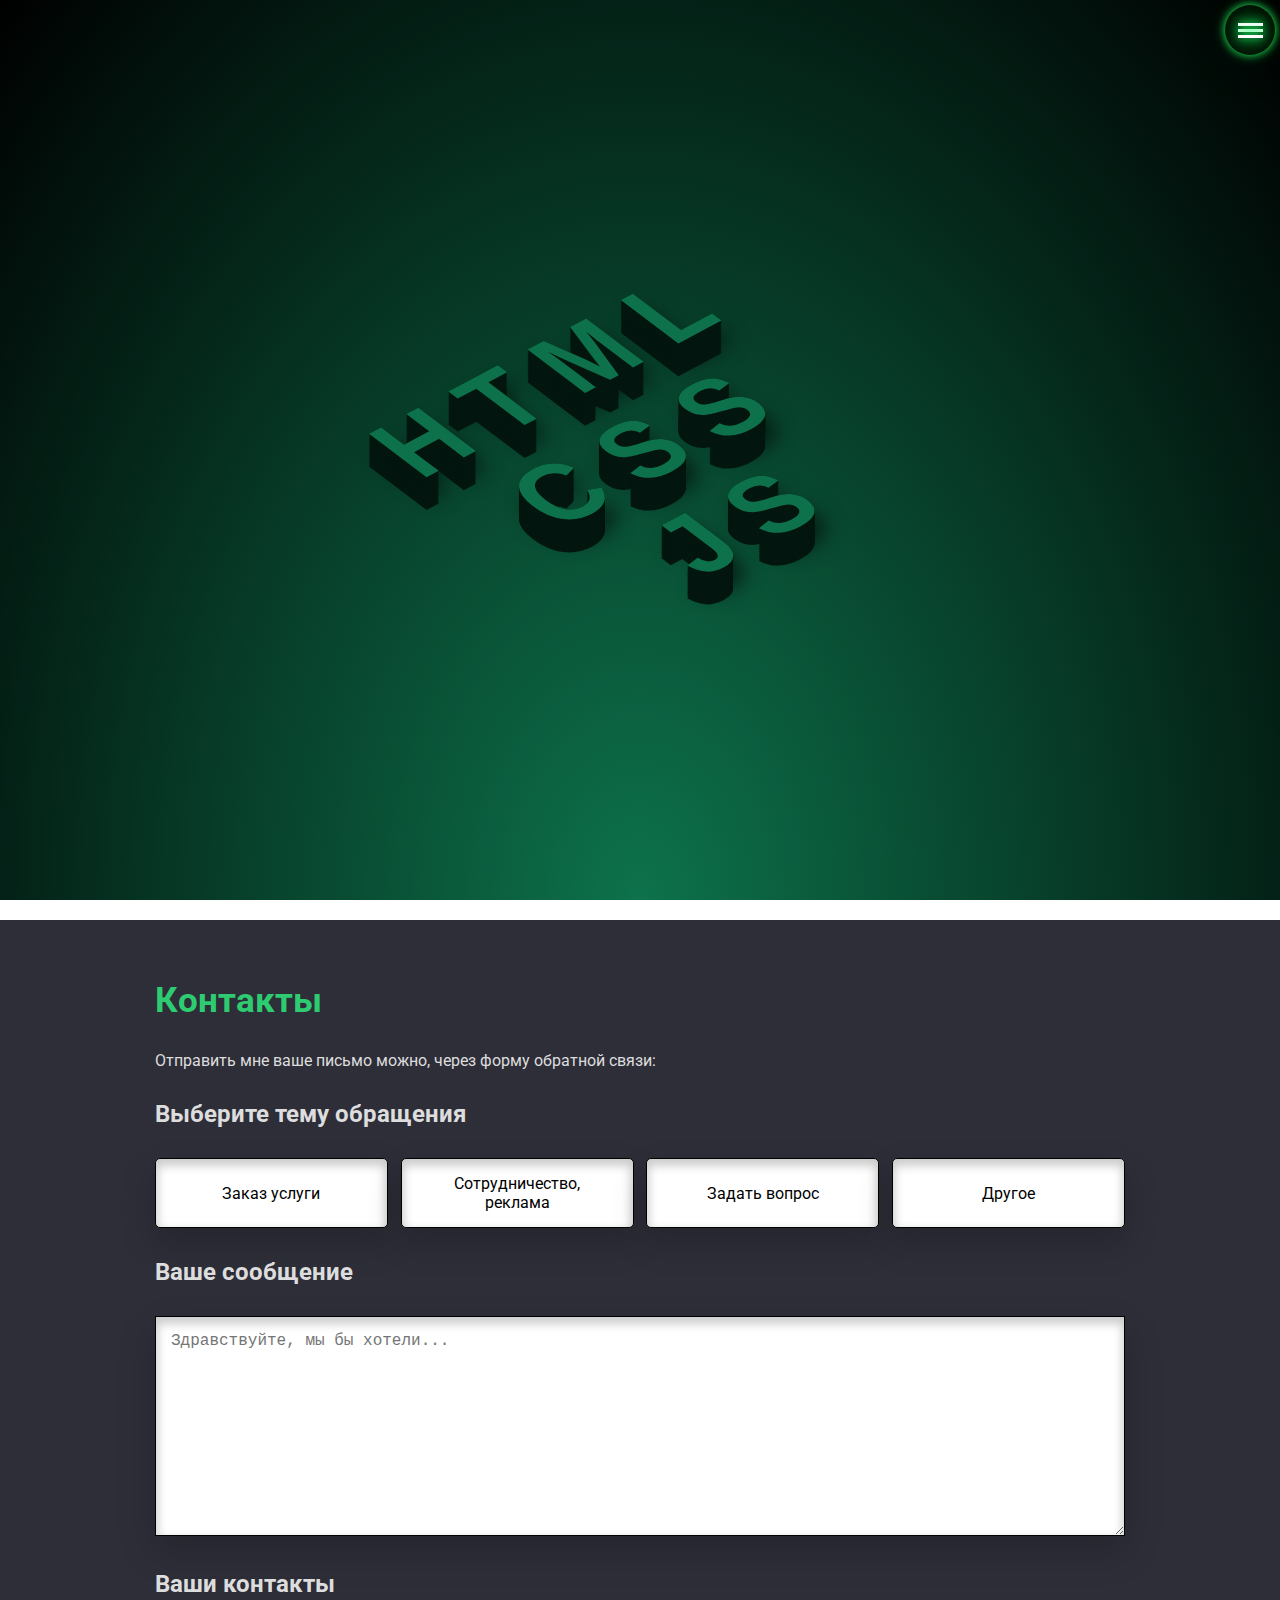
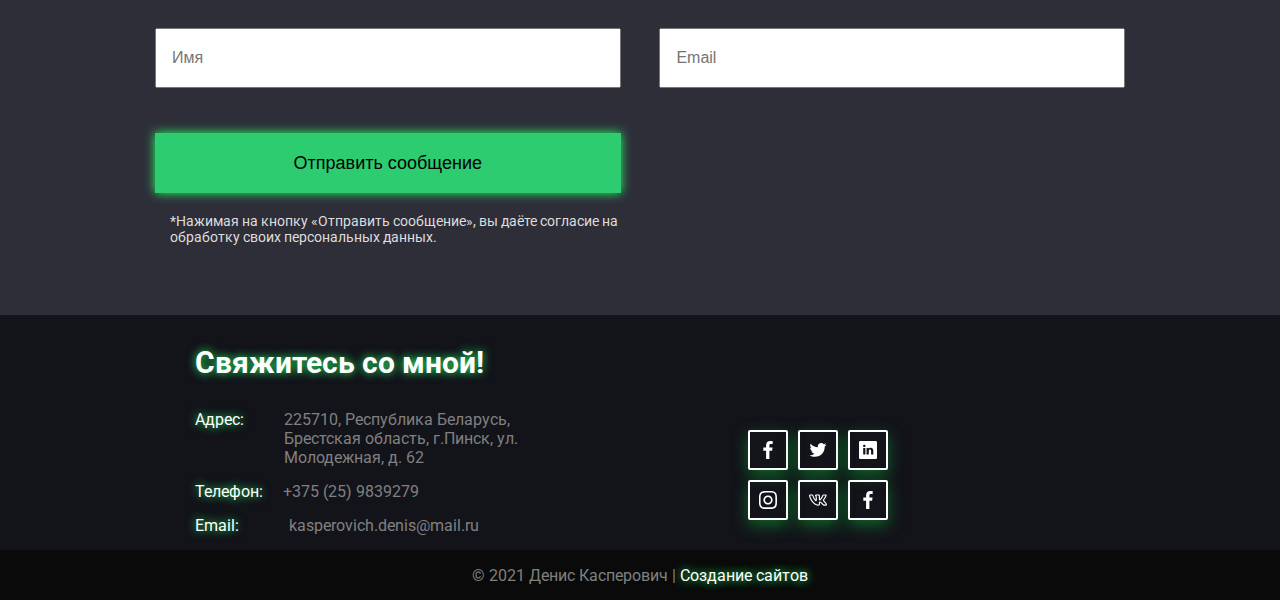
<file: contact.html>
<!DOCTYPE html>
<html lang="en">
<head>
	<meta charset="UTF-8">
	<meta name="viewport" content="width=device-width, initial-scale=1.0">
	<title>Document</title>
	<link rel="stylesheet" href="style.css">
	
	<link rel="preconnect" href="https://fonts.gstatic.com">
	<link href="https://fonts.googleapis.com/css2?family=Roboto:wght@400;500;700&display=swap" rel="stylesheet">
	<script src="https://cdnjs.cloudflare.com/ajax/libs/jquery/3.6.0/jquery.min.js" integrity="sha512-894YE6QWD5I59HgZOGReFYm4dnWc1Qt5NtvYSaNcOP+u1T9qYdvdihz0PPSiiqn/+/3e7Jo4EaG7TubfWGUrMQ==" crossorigin="anonymous" referrerpolicy="no-referrer"></script>
</head>

<body>

	<!-- Sprite -->
	<svg style="display:none">
		<symbol id="facebook" viewBox="0 0 155.139 155.139">
			<g>
				<path d="M89.584,155.139V84.378h23.742l3.562-27.585H89.584V39.184
				c0-7.984,2.208-13.425,13.67-13.425l14.595-0.006V1.08C115.325,0.752,106.661,0,96.577,0C75.52,0,61.104,12.853,61.104,36.452
				v20.341H37.29v27.585h23.814v70.761H89.584z"/>
			</g>
		</symbol>

		<symbol id="twitter" viewBox="-21 -81 681.33464 681">
			<g>
				<path d="m200.964844 515.292969c241.050781 0 372.871094-199.703125 372.871094-372.871094 0-5.671875-.117188-11.320313-.371094-16.9375 25.585937-18.5 47.824218-41.585937 65.371094-67.863281-23.480469 10.441406-48.753907 17.460937-75.257813 20.636718 27.054687-16.230468 47.828125-41.894531 57.625-72.488281-25.320313 15.011719-53.363281 25.917969-83.214844 31.808594-23.914062-25.472656-57.964843-41.402344-95.664062-41.402344-72.367188 0-131.058594 58.6875-131.058594 131.03125 0 10.289063 1.152344 20.289063 3.398437 29.882813-108.917968-5.480469-205.503906-57.625-270.132812-136.921875-11.25 19.363281-17.742188 41.863281-17.742188 65.871093 0 45.460938 23.136719 85.605469 58.316407 109.082032-21.5-.660156-41.695313-6.5625-59.351563-16.386719-.019531.550781-.019531 1.085937-.019531 1.671875 0 63.46875 45.171875 116.460938 105.144531 128.46875-11.015625 2.996094-22.605468 4.609375-34.558594 4.609375-8.429687 0-16.648437-.828125-24.632812-2.363281 16.683594 52.070312 65.066406 89.960937 122.425781 91.023437-44.855469 35.15625-101.359375 56.097657-162.769531 56.097657-10.5625 0-21.003906-.605469-31.2617188-1.816407 57.9999998 37.175781 126.8710938 58.871094 200.8867188 58.871094"/>
			</g>
		</symbol>

		<symbol id="linkedin" viewBox="0 0 512 512">
			<g>
				<path d="m475.074219 0h-438.148438c-20.394531 0-36.925781 16.53125-36.925781 36.925781v438.148438c0 20.394531 16.53125 36.925781 36.925781 36.925781h438.148438c20.394531 0 36.925781-16.53125 36.925781-36.925781v-438.148438c0-20.394531-16.53125-36.925781-36.925781-36.925781zm-293.464844 387h-62.347656v-187.574219h62.347656zm-31.171875-213.1875h-.40625c-20.921875 0-34.453125-14.402344-34.453125-32.402344 0-18.40625 13.945313-32.410156 35.273437-32.410156 21.328126 0 34.453126 14.003906 34.859376 32.410156 0 18-13.53125 32.402344-35.273438 32.402344zm255.984375 213.1875h-62.339844v-100.347656c0-25.21875-9.027343-42.417969-31.585937-42.417969-17.222656 0-27.480469 11.601563-31.988282 22.800781-1.648437 4.007813-2.050781 9.609375-2.050781 15.214844v104.75h-62.34375s.816407-169.976562 0-187.574219h62.34375v26.558594c8.285157-12.78125 23.109375-30.960937 56.1875-30.960937 41.019531 0 71.777344 26.808593 71.777344 84.421874zm0 0"/>		
			</g>
		</symbol>

		<symbol id="instagram" viewBox="0 0 24 24">
			<g>
				<path d="m12.004 5.838c-3.403 0-6.158 2.758-6.158 6.158 0 3.403 2.758 6.158 6.158 6.158 3.403 0 6.158-2.758 6.158-6.158 0-3.403-2.758-6.158-6.158-6.158zm0 10.155c-2.209 0-3.997-1.789-3.997-3.997s1.789-3.997 3.997-3.997 3.997 1.789 3.997 3.997c.001 2.208-1.788 3.997-3.997 3.997z"/><path d="m16.948.076c-2.208-.103-7.677-.098-9.887 0-1.942.091-3.655.56-5.036 1.941-2.308 2.308-2.013 5.418-2.013 9.979 0 4.668-.26 7.706 2.013 9.979 2.317 2.316 5.472 2.013 9.979 2.013 4.624 0 6.22.003 7.855-.63 2.223-.863 3.901-2.85 4.065-6.419.104-2.209.098-7.677 0-9.887-.198-4.213-2.459-6.768-6.976-6.976zm3.495 20.372c-1.513 1.513-3.612 1.378-8.468 1.378-5 0-7.005.074-8.468-1.393-1.685-1.677-1.38-4.37-1.38-8.453 0-5.525-.567-9.504 4.978-9.788 1.274-.045 1.649-.06 4.856-.06l.045.03c5.329 0 9.51-.558 9.761 4.986.057 1.265.07 1.645.07 4.847-.001 4.942.093 6.959-1.394 8.453z"/>
			</g>
		</symbol>

		<symbol id="vk" viewBox="0 0 24 24">
			<g>
				<path d="m12.145 19.5c3.472 0 2.234-2.198 2.502-2.83-.004-.472-.008-.926.008-1.202.22.062.739.325 1.811 1.367 1.655 1.67 2.078 2.665 3.415 2.665h2.461c.78 0 1.186-.323 1.389-.594.196-.262.388-.722.178-1.438-.549-1.724-3.751-4.701-3.95-5.015.03-.058.078-.135.103-.175h-.002c.632-.835 3.044-4.449 3.399-5.895.001-.002.002-.005.002-.008.192-.66.016-1.088-.166-1.33-.274-.362-.71-.545-1.299-.545h-2.461c-.824 0-1.449.415-1.765 1.172-.529 1.345-2.015 4.111-3.129 5.09-.034-1.387-.011-2.446.007-3.233.036-1.535.152-3.029-1.441-3.029h-3.868c-.998 0-1.953 1.09-.919 2.384.904 1.134.325 1.766.52 4.912-.76-.815-2.112-3.016-3.068-5.829-.268-.761-.674-1.466-1.817-1.466h-2.461c-.998 0-1.594.544-1.594 1.455 0 2.046 4.529 13.544 12.145 13.544zm-8.09-13.499c.217 0 .239 0 .4.457.979 2.883 3.175 7.149 4.779 7.149 1.205 0 1.205-1.235 1.205-1.7l-.001-3.702c-.066-1.225-.512-1.835-.805-2.205l3.508.004c.002.017-.02 4.095.01 5.083 0 1.403 1.114 2.207 2.853.447 1.835-2.071 3.104-5.167 3.155-5.293.075-.18.14-.241.376-.241h2.461.01c-.001.003-.001.006-.002.009-.225 1.05-2.446 4.396-3.189 5.435-.012.016-.023.033-.034.05-.327.534-.593 1.124.045 1.954h.001c.058.07.209.234.429.462.684.706 3.03 3.12 3.238 4.08-.138.022-.288.006-2.613.011-.495 0-.882-.74-2.359-2.23-1.328-1.292-2.19-1.82-2.975-1.82-1.524 0-1.413 1.237-1.399 2.733.005 1.622-.005 1.109.006 1.211-.089.035-.344.105-1.009.105-6.345 0-10.477-10.071-10.636-11.996.055-.005.812-.002 2.546-.003z"/>		
			</g>
		</symbol>
		</svg>
		<!-- /Sprite -->


	<div class="wrapper">
		
	<section class="menu">
		<nav class="nav">
			<div class="nav__link__background">
				<a href="index.html" class="nav__link">Главная</a>
				<a href="works.html" class="nav__link">Работы</a>
				<a href="contact.html" class="nav__link">Контакты</a>
			</div>
		</nav>
		<button class="burger" tupe="button">
			<span class="burger__item">menu</span>
		</button>
	</section>


<header class="header">
		<div class="header__text" >
			<p>
				<span>H</span>
				<span>T</span>
				<span>M</span>
				<span>L</span>
			</p>
			<p>
				<span>C</span>
				<span>S</span>
				<span>S</span>
			</p>
			<p class="JS__01">
				<span>J</span>
				<span>A</span>
				<span>V</span>
				<span>A</span>
				<span>S</span>
				<span>C</span>
				<span>R</span>
				<span>I</span>
				<span>P</span>
				<span>T</span> 
			</p>
			<p class="JS__02" >
				<span>J</span>
				<span>S</span>
			</p>
		</div>
	</header>

	<main>
		<section class="contacts">
			<div class="contact__container">
				<form action="#" method="post" enctype="multipart/form-data">
					<h1 class="contact__title__h1">Контакты</h1>
					<p class="contact__text">Отправить мне ваше письмо можно, через форму обратной связи:</p>

					<h3 class="contact__title">Выберите тему обращения</h3>
						<div class="buttons__tema">
						<label>
							<input type="checkbox" name="tem1"  value="Заказ услуги" class="checkbox">
							<div class="checkbox__button">
								<span>Заказ услуги</span>
							</div> 
						</label>

						<label >
							<input type="checkbox" name="tem2" value="Сотрудничество, реклама" class="checkbox">
							<div class="checkbox__button">
								<span>Сотрудничество,<br> реклама</span>
							</div> 
						</label>

						<label >
							<input type="checkbox" name="tem3" value="Задать вопрос" class="checkbox">
							<div class="checkbox__button">
								<span>Задать вопрос</span>
							</div> 
						</label>
						
						<label >
							<input type="checkbox" name="tem4" value="Другое" class="checkbox">
							<div class="checkbox__button">
								<span>Другое</span>
							</div>
						</label>
						
						</div>

						<h3 class="contact__title">Ваше сообщение</h3>
						<textarea  placeholder="Здравствуйте, мы бы хотели..." name="text"></textarea>

						<h3 class="contact__title">Ваши контакты</h3>
						<div class="container__input__text">
						<input placeholder="Имя" type="text" class="input__text">
						<input placeholder="Email" type="email" class="input__text">
						</div>

						<div class="container__form__button">
						<input type="submit" value="Отправить сообщение" class="form__button">
						<p>*Нажимая на кнопку «Отправить сообщение», вы даёте согласие на обработку своих персональных данных.</p>
						</div>
						
				</form>
			</div>
		</section>
	</main>

	<footer class="footer">
		<h2 class="footer__title">Свяжитесь со мной!</h2>

		<div class="footer__contact">
			<div class="footer__contact__info">
				<p><span>Адрес:</span><span class="contact--grey"> 225710, Республика Беларусь, Брестская область, г.Пинск, ул. Молодежная, д. 62</span></p>
				<p><span>Телефон:</span><span class="contact--grey"> +375 (25) 9839279 </span></p>
				<p><span>Email:</span><span class="contact--grey"> kasperovich.denis@mail.ru </span></p>
			</div>

			<div class="footer__social">

			<div class="social social--footer">
						<a class="social__item" href="#" target="_blank">
							<svg class="social__icon"	>
								<use xlink:href="#facebook"></use>
							</svg>
						</a>

						<a class="social__item" href="#" target="_blank">
							<svg class="social__icon"	>
								<use xlink:href="#twitter"></use>
							</svg>
						</a>

						<a class="social__item" href="#" target="_blank">
							<svg class="social__icon"	>
								<use xlink:href="#linkedin"></use>
							</svg>
						</a>

						<a class="social__item" href="#" target="_blank">
							<svg class="social__icon"	>
								<use xlink:href="#instagram"></use>
							</svg>
						</a>

						<a class="social__item" href="#" target="_blank">
							<svg class="social__icon"	>
								<use xlink:href="#vk"></use>
							</svg>
						</a>

						<a class="social__item" href="#" target="_blank">
							<svg class="social__icon"	>
								<use xlink:href="#facebook"></use>
							</svg>
						</a>

			</div><!--/.social -->
		</div><!--/.footer__social -->
		</div><!--/.footer__contact -->

		<div class="copyriht">
			<div class="copyriht__text">
				<span>© 2021 Денис Касперович</span> <span>|</span> <a href="#">Создание сайтов</a> 
			</div>
		</div>
	</footer>

</div><!-- /.wrapper -->

	<script type="text/javascript" src="js/app.js"></script>
	<script type="text/javascript" src="js/vanilla-tilt.js"></script>
	<script>
			VanillaTilt.init(document.querySelectorAll(".card"), {
		max: 25,
		speed: 400,
		glare:true,
		"max-glare":1,
	});
	</script>

</body>

</html>
</file>
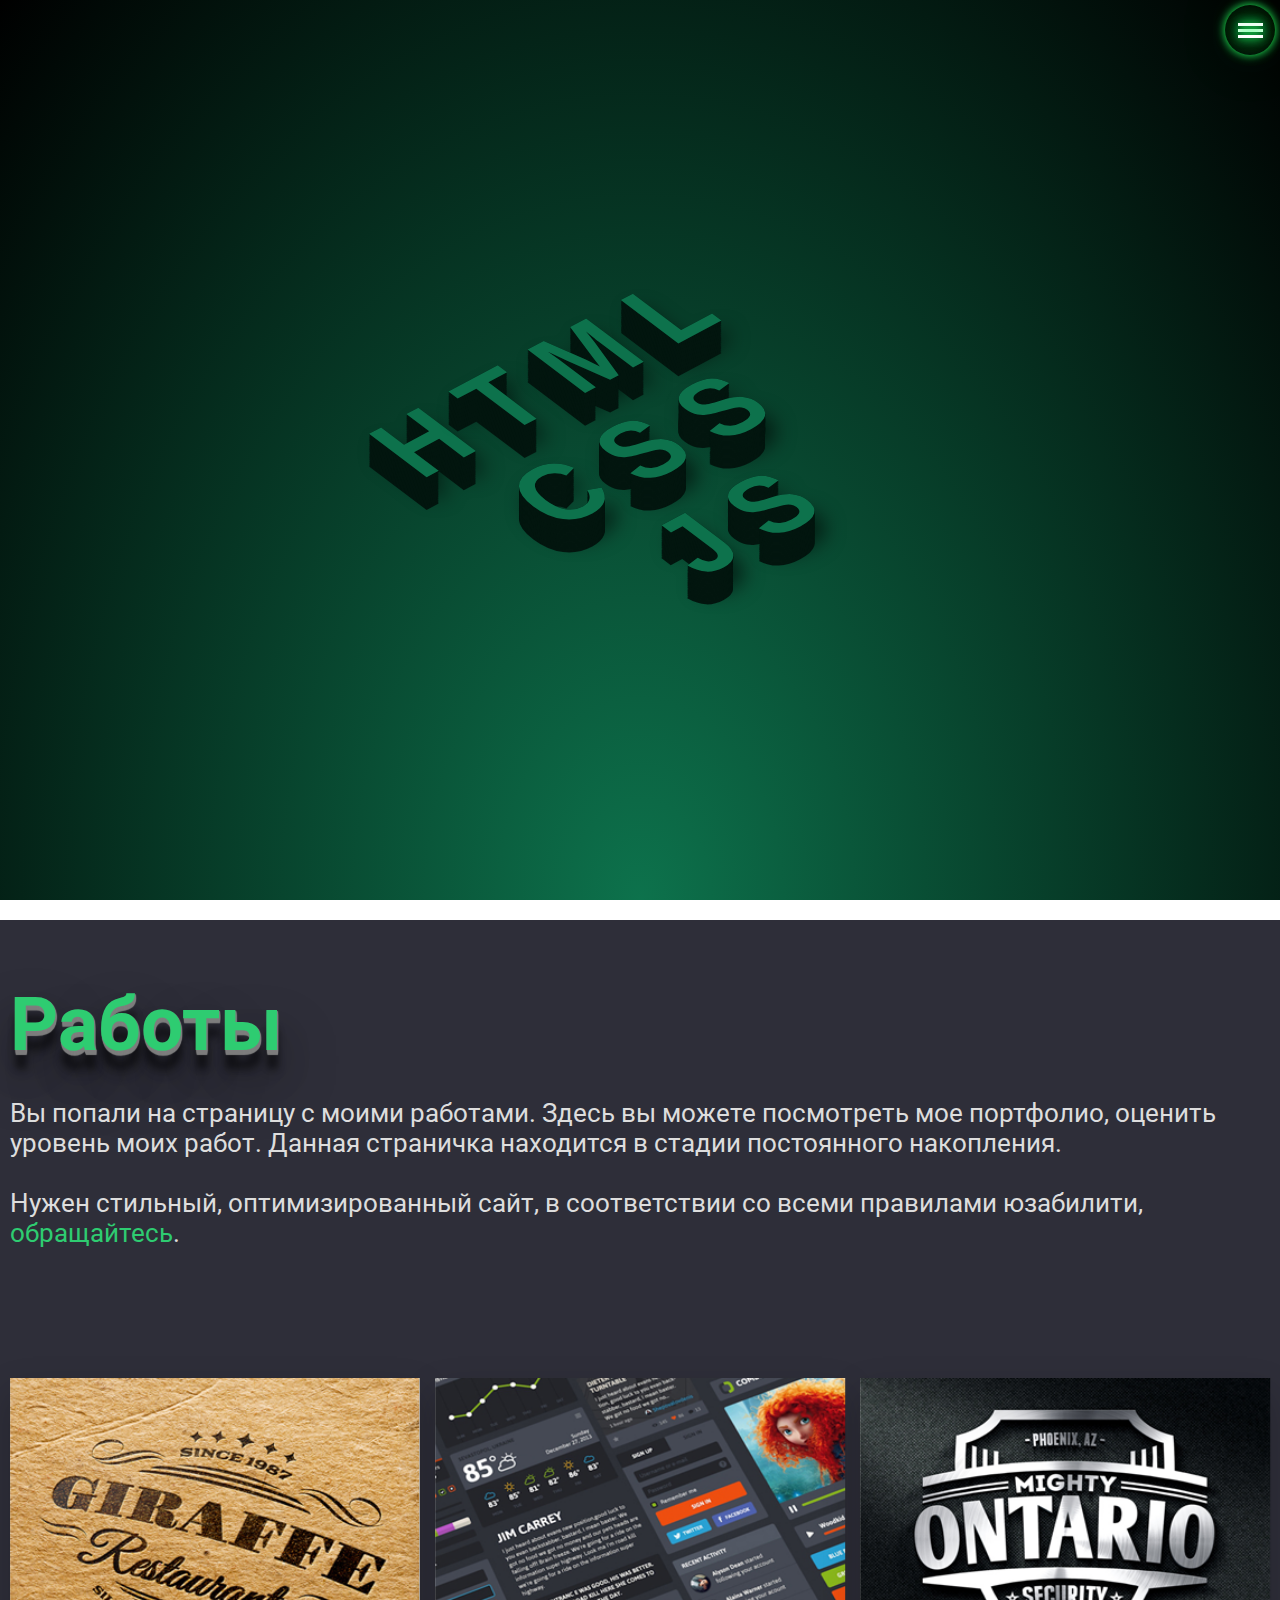
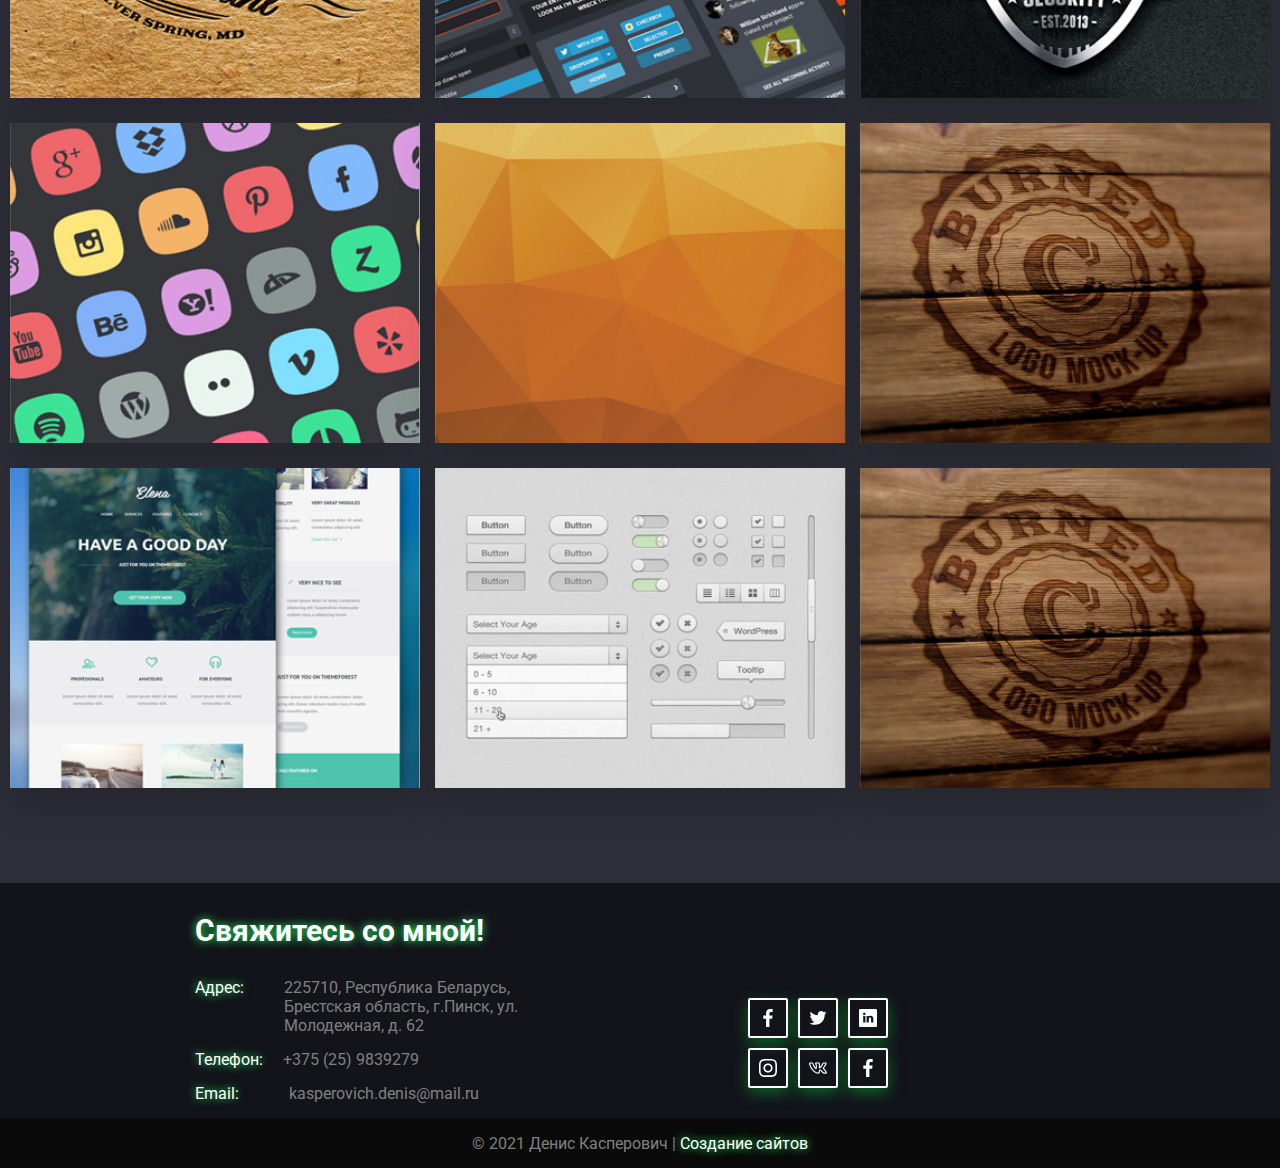
<file: works.html>
<!DOCTYPE html>
<html lang="en">
<head>
	<meta charset="UTF-8">
	<meta name="viewport" content="width=device-width, initial-scale=1.0">
	<title>Document</title>
	<link rel="stylesheet" href="style.css">
	
	<link rel="preconnect" href="https://fonts.gstatic.com">
	<link href="https://fonts.googleapis.com/css2?family=Roboto:wght@400;500;700&display=swap" rel="stylesheet">
	<script src="https://cdnjs.cloudflare.com/ajax/libs/jquery/3.6.0/jquery.min.js" integrity="sha512-894YE6QWD5I59HgZOGReFYm4dnWc1Qt5NtvYSaNcOP+u1T9qYdvdihz0PPSiiqn/+/3e7Jo4EaG7TubfWGUrMQ==" crossorigin="anonymous" referrerpolicy="no-referrer"></script>
</head>

<body>

	<!-- Sprite -->
	<svg style="display:none">
		<symbol id="facebook" viewBox="0 0 155.139 155.139">
			<g>
				<path d="M89.584,155.139V84.378h23.742l3.562-27.585H89.584V39.184
				c0-7.984,2.208-13.425,13.67-13.425l14.595-0.006V1.08C115.325,0.752,106.661,0,96.577,0C75.52,0,61.104,12.853,61.104,36.452
				v20.341H37.29v27.585h23.814v70.761H89.584z"/>
			</g>
		</symbol>
		<symbol id="twitter" viewBox="-21 -81 681.33464 681">
			<g>
				<path d="m200.964844 515.292969c241.050781 0 372.871094-199.703125 372.871094-372.871094 0-5.671875-.117188-11.320313-.371094-16.9375 25.585937-18.5 47.824218-41.585937 65.371094-67.863281-23.480469 10.441406-48.753907 17.460937-75.257813 20.636718 27.054687-16.230468 47.828125-41.894531 57.625-72.488281-25.320313 15.011719-53.363281 25.917969-83.214844 31.808594-23.914062-25.472656-57.964843-41.402344-95.664062-41.402344-72.367188 0-131.058594 58.6875-131.058594 131.03125 0 10.289063 1.152344 20.289063 3.398437 29.882813-108.917968-5.480469-205.503906-57.625-270.132812-136.921875-11.25 19.363281-17.742188 41.863281-17.742188 65.871093 0 45.460938 23.136719 85.605469 58.316407 109.082032-21.5-.660156-41.695313-6.5625-59.351563-16.386719-.019531.550781-.019531 1.085937-.019531 1.671875 0 63.46875 45.171875 116.460938 105.144531 128.46875-11.015625 2.996094-22.605468 4.609375-34.558594 4.609375-8.429687 0-16.648437-.828125-24.632812-2.363281 16.683594 52.070312 65.066406 89.960937 122.425781 91.023437-44.855469 35.15625-101.359375 56.097657-162.769531 56.097657-10.5625 0-21.003906-.605469-31.2617188-1.816407 57.9999998 37.175781 126.8710938 58.871094 200.8867188 58.871094"/>
			</g>
		</symbol>
		<symbol id="linkedin" viewBox="0 0 512 512">
			<g>
				<path d="m475.074219 0h-438.148438c-20.394531 0-36.925781 16.53125-36.925781 36.925781v438.148438c0 20.394531 16.53125 36.925781 36.925781 36.925781h438.148438c20.394531 0 36.925781-16.53125 36.925781-36.925781v-438.148438c0-20.394531-16.53125-36.925781-36.925781-36.925781zm-293.464844 387h-62.347656v-187.574219h62.347656zm-31.171875-213.1875h-.40625c-20.921875 0-34.453125-14.402344-34.453125-32.402344 0-18.40625 13.945313-32.410156 35.273437-32.410156 21.328126 0 34.453126 14.003906 34.859376 32.410156 0 18-13.53125 32.402344-35.273438 32.402344zm255.984375 213.1875h-62.339844v-100.347656c0-25.21875-9.027343-42.417969-31.585937-42.417969-17.222656 0-27.480469 11.601563-31.988282 22.800781-1.648437 4.007813-2.050781 9.609375-2.050781 15.214844v104.75h-62.34375s.816407-169.976562 0-187.574219h62.34375v26.558594c8.285157-12.78125 23.109375-30.960937 56.1875-30.960937 41.019531 0 71.777344 26.808593 71.777344 84.421874zm0 0"/>		
			</g>
		</symbol>
		<symbol id="instagram" viewBox="0 0 24 24">
			<g>
				<path d="m12.004 5.838c-3.403 0-6.158 2.758-6.158 6.158 0 3.403 2.758 6.158 6.158 6.158 3.403 0 6.158-2.758 6.158-6.158 0-3.403-2.758-6.158-6.158-6.158zm0 10.155c-2.209 0-3.997-1.789-3.997-3.997s1.789-3.997 3.997-3.997 3.997 1.789 3.997 3.997c.001 2.208-1.788 3.997-3.997 3.997z"/><path d="m16.948.076c-2.208-.103-7.677-.098-9.887 0-1.942.091-3.655.56-5.036 1.941-2.308 2.308-2.013 5.418-2.013 9.979 0 4.668-.26 7.706 2.013 9.979 2.317 2.316 5.472 2.013 9.979 2.013 4.624 0 6.22.003 7.855-.63 2.223-.863 3.901-2.85 4.065-6.419.104-2.209.098-7.677 0-9.887-.198-4.213-2.459-6.768-6.976-6.976zm3.495 20.372c-1.513 1.513-3.612 1.378-8.468 1.378-5 0-7.005.074-8.468-1.393-1.685-1.677-1.38-4.37-1.38-8.453 0-5.525-.567-9.504 4.978-9.788 1.274-.045 1.649-.06 4.856-.06l.045.03c5.329 0 9.51-.558 9.761 4.986.057 1.265.07 1.645.07 4.847-.001 4.942.093 6.959-1.394 8.453z"/>
			</g>
		</symbol>
		<symbol id="vk" viewBox="0 0 24 24">
			<g>
				<path d="m12.145 19.5c3.472 0 2.234-2.198 2.502-2.83-.004-.472-.008-.926.008-1.202.22.062.739.325 1.811 1.367 1.655 1.67 2.078 2.665 3.415 2.665h2.461c.78 0 1.186-.323 1.389-.594.196-.262.388-.722.178-1.438-.549-1.724-3.751-4.701-3.95-5.015.03-.058.078-.135.103-.175h-.002c.632-.835 3.044-4.449 3.399-5.895.001-.002.002-.005.002-.008.192-.66.016-1.088-.166-1.33-.274-.362-.71-.545-1.299-.545h-2.461c-.824 0-1.449.415-1.765 1.172-.529 1.345-2.015 4.111-3.129 5.09-.034-1.387-.011-2.446.007-3.233.036-1.535.152-3.029-1.441-3.029h-3.868c-.998 0-1.953 1.09-.919 2.384.904 1.134.325 1.766.52 4.912-.76-.815-2.112-3.016-3.068-5.829-.268-.761-.674-1.466-1.817-1.466h-2.461c-.998 0-1.594.544-1.594 1.455 0 2.046 4.529 13.544 12.145 13.544zm-8.09-13.499c.217 0 .239 0 .4.457.979 2.883 3.175 7.149 4.779 7.149 1.205 0 1.205-1.235 1.205-1.7l-.001-3.702c-.066-1.225-.512-1.835-.805-2.205l3.508.004c.002.017-.02 4.095.01 5.083 0 1.403 1.114 2.207 2.853.447 1.835-2.071 3.104-5.167 3.155-5.293.075-.18.14-.241.376-.241h2.461.01c-.001.003-.001.006-.002.009-.225 1.05-2.446 4.396-3.189 5.435-.012.016-.023.033-.034.05-.327.534-.593 1.124.045 1.954h.001c.058.07.209.234.429.462.684.706 3.03 3.12 3.238 4.08-.138.022-.288.006-2.613.011-.495 0-.882-.74-2.359-2.23-1.328-1.292-2.19-1.82-2.975-1.82-1.524 0-1.413 1.237-1.399 2.733.005 1.622-.005 1.109.006 1.211-.089.035-.344.105-1.009.105-6.345 0-10.477-10.071-10.636-11.996.055-.005.812-.002 2.546-.003z"/>		
			</g>
		</symbol>
		</svg>
		<!-- /Sprite -->

	<div class="wrapper">

	<section class="menu">
		<nav class="nav">
			<div class="nav__link__background">
				<a href="index.html" class="nav__link">Главная</a>
				<a href="works.html" class="nav__link">Работы</a>
				<a href="contact.html" class="nav__link">Контакты</a>
			</div>
		</nav>
		<button class="burger" tupe="button">
			<span class="burger__item">menu</span>
		</button>
	</section>


	<header class="header">
		<div class="header__text" >
			<p>
				<span>H</span>
				<span>T</span>
				<span>M</span>
				<span>L</span>
			</p>
			<p>
				<span>C</span>
				<span>S</span>
				<span>S</span>
			</p>
			<p class="JS__01">
				<span>J</span>
				<span>A</span>
				<span>V</span>
				<span>A</span>
				<span>S</span>
				<span>C</span>
				<span>R</span>
				<span>I</span>
				<span>P</span>
				<span>T</span> 
			</p>
			<p class="JS__02" >
				<span>J</span>
				<span>S</span>
			</p>
		</div>
	</header>

	<main>
		<cection class="works">
			<div class="container__works">
				<div class="works__title__container">
					<h1 class="works__title">Работы</h1>
					<p class="works__title__text">Вы попали на страницу с моими работами. Здесь вы можете посмотреть мое портфолио, оценить уровень моих работ. Данная страничка находится в стадии постоянного накопления.</p>
					<p class="works__title__text">Нужен стильный, оптимизированный сайт, в соответствии со всеми правилами юзабилити, <a href="contact.html">обращайтесь</a>.</p>
				</div>

				<div class="work">
					<img src="imges/works/1.png" alt="1" class="work__photo">
					<div class="work__icon__active">
						<p class="work__text">Giraffe</p>
					</div>
					
				</div>

				<div class="work">
					<img src="imges/works/2.png" alt="2" class="work__photo">
					<div class="work__icon__active">
						<p class="work__text">Playlists</p>
					</div>
				</div>

				<div class="work">
					<img src="imges/works/3.png" alt="3" class="work__photo">
					<div class="work__icon__active">
						<p class="work__text">Ontario</p>
					</div>
				</div>

				<div class="work">
					<img src="imges/works/4.png" alt="4" class="work__photo">
					<div class="work__icon__active">
						<p class="work__text">Button</p>
					</div>
				</div>

				<div class="work">
					<img src="imges/works/5.png" alt="5" class="work__photo">
					<div class="work__icon__active">
						<p class="work__text">Desert</p>
					</div>
					
				</div>

				<div class="work">
					<img src="imges/works/6.png" alt="6" class="work__photo">
					<div class="work__icon__active">
						<p class="work__text">Burned</p>
					</div>
				</div>

				<div class="work">
					<img src="imges/works/7.png" alt="7" class="work__photo">
					<div class="work__icon__active">
						<p class="work__text">Have a good dey</p>
					</div>
				</div>

				<div class="work">
					<img src="imges/works/8.png" alt="8" class="work__photo">
					<div class="work__icon__active">
						<p class="work__text">Program</p>
					</div>
				</div>

				<div class="work">
					<img src="imges/works/9.png" alt="9" class="work__photo">
					<div class="work__icon__active">
						<p class="work__text">Burned 2</p>
					</div>
				</div>

			</div>
		</cection>

	</main>

	<footer class="footer">
		<h2 class="footer__title">Свяжитесь со мной!</h2>

		<div class="footer__contact">
			<div class="footer__contact__info">
				<p><span>Адрес:</span><span class="contact--grey"> 225710, Республика Беларусь, Брестская область, г.Пинск, ул. Молодежная, д. 62</span></p>
				<p><span>Телефон:</span><span class="contact--grey"> +375 (25) 9839279 </span></p>
				<p><span>Email:</span><span class="contact--grey"> kasperovich.denis@mail.ru </span></p>
			</div>

			<div class="footer__social">

			<div class="social social--footer">
						<a class="social__item" href="#" target="_blank">
							<svg class="social__icon"	>
								<use xlink:href="#facebook"></use>
							</svg>
						</a>

						<a class="social__item" href="#" target="_blank">
							<svg class="social__icon"	>
								<use xlink:href="#twitter"></use>
							</svg>
						</a>

						<a class="social__item" href="#" target="_blank">
							<svg class="social__icon"	>
								<use xlink:href="#linkedin"></use>
							</svg>
						</a>

						<a class="social__item" href="#" target="_blank">
							<svg class="social__icon"	>
								<use xlink:href="#instagram"></use>
							</svg>
						</a>

						<a class="social__item" href="#" target="_blank">
							<svg class="social__icon"	>
								<use xlink:href="#vk"></use>
							</svg>
						</a>

						<a class="social__item" href="#" target="_blank">
							<svg class="social__icon"	>
								<use xlink:href="#facebook"></use>
							</svg>
						</a>

			</div><!--/.social -->
		</div><!--/.footer__social -->
		</div><!--/.footer__contact -->

		<div class="copyriht">
			<div class="copyriht__text">
				<span>© 2021 Денис Касперович</span> <span>|</span> <a href="#">Создание сайтов</a> 
			</div>
		</div>
	</footer>
</div><!-- /.wrapper -->

	<script type="text/javascript" src="js/app.js"></script>
	<script type="text/javascript" src="js/vanilla-tilt.js"></script>
	<script>
			VanillaTilt.init(document.querySelectorAll(".card"), {
		max: 25,
		speed: 400,
		glare:true,
		"max-glare":1,
	});
	</script>

</body>

</html>
</file>
<file: style.css>
/*

Theme Name: Lekade

*/


body{
	width:100%;
	-webkit-font-smoothing:antialiased;
	font-family: 'Roboto', sans-serif;
}

	*,
:before,
:after{
	box-sizing:border-box;
	margin:0;
	padding:0;
}

h1, h2, h3, h4, h5, h6{
	margin:0;
}

p{
	margin:0;
}

.wrapper{
	width:100%;
	overflow: hidden;
}

/*------header------*/
.header{
	display:flex;
	justify-content:center;
	align-items:center;
	width:100%;
	min-height:100vh;
	background: #0D724C;
	background: -webkit-radial-gradient(bottom, #0D724C, #000000);
	background: -moz-radial-gradient(bottom, #0D724C, #000000);
	background: radial-gradient(to top, #0D724C, #000000);
	overflow: hidden;

}


.header__text{
	display: flex;
	justify-content: center;

	color: #0D724C;
	font-weight: 700;
	-font-size: 150px;
	font-size: calc(130px + 5 * ((100vw - 320px) / (1280 - 320)));
	align-items: center;
	letter-spacing: -7px;
	transform: rotate(-28deg) skew(25deg);
	text-shadow: 
	rgb(3, 22, 15) 0px 0px 0px,
	rgb(3, 22, 15) -1px 1px 0px,
	rgb(3, 22, 15) -2px 2px 0px,
	rgb(3, 22, 15) -3px 3px 0px,
	rgb(3, 22, 15) -4px 4px 0px,
	rgb(3, 22, 15) -5px 5px 0px,
	rgb(3, 22, 15) -6px 6px 0px,
	rgb(3, 22, 15) -7px 7px 0px,
	rgb(3, 22, 15) -8px 8px 0px,
	rgb(3, 22, 15) -9px 9px 0px,
	rgb(3, 22, 15) -10px 10px 0px,
	rgb(3, 22, 15) -11px 11px 0px,
	rgb(3, 22, 15) -12px 12px 0px,
	rgb(3, 22, 15) -13px 13px 0px,
	rgb(3, 22, 15) -14px 14px 0px,
	rgb(3, 22, 15) -15px 15px 0px,
	rgb(3, 22, 15) -16px 16px 0px,
	rgb(3, 22, 15) -17px 17px 0px,
	rgb(3, 22, 15) -18px 18px 0px,
	rgb(3, 22, 15) -19px 19px 0px,
	rgb(3, 22, 15) -20px 20px 0px,
	rgb(3, 22, 15) -21px 21px 0px,
	rgb(3, 22, 15) -22px 22px 0px,
	rgb(3, 22, 15) -23px 23px 0px,
	rgb(3, 22, 15) -24px 24px 0px,
	rgb(3, 22, 15) -25px 25px 0px,
	rgb(3, 22, 15) -26px 26px 0px,
	rgb(3, 22, 15) -27px 27px 0px,
	rgb(3, 22, 15) -28px 28px 0px,
	rgb(3, 22, 15) -29px 29px 0px,
	 -10px 20px 20px rgba(0,0,0,0.9);
	font-family: 'Poppins', sans-serif;
	text-transform: uppercase;
	cursor: default;
	flex-wrap: wrap;
}

.JS__02{
	display: none;
}


.header__text p:nth-child(1){
	width: 50%;
	text-align: end;
	align-self: flex-end;
}

.header__text p:nth-child(2){
	padding-left: 50px;
	width: 50%;
	text-align: start;
	align-self: flex-start;
}

.header__text span{
	transition: 1s;
}

.header__text span:hover{
	color: #24ff65;
	text-shadow: 
0px 0px 0px rgb(20,39,32),
-1px 1px 0px rgb(20,39,32),
-2px 2px 0px rgb(20,39,32),
-3px 3px 0px rgb(20,39,32),
-4px 4px 0px rgb(20,39,32),
-5px 5px 0px rgb(20,39,32),
-6px 6px 0px rgb(20,39,32),
-7px 7px 0px rgb(20,39,32),
-8px 8px 0px rgb(20,39,32),
-9px 9px 0px rgb(20,39,32),
-10px 10px 0px rgb(20,39,32),
-11px 11px 0px rgb(20,39,32),
-12px 12px 0px rgb(20,39,32),
-13px 13px 0px rgb(20,39,32),
-14px 14px 0px rgb(20,39,32),
-15px 15px 0px rgb(20,39,32),
-16px 16px 0px rgb(20,39,32),
-17px 17px 0px rgb(20,39,32),
-18px 18px 0px rgb(20,39,32),
-19px 19px 0px rgb(20,39,32),
-20px 20px 0px rgb(20,39,32),
-21px 21px 0px rgb(20,39,32),
-22px 22px 0px rgb(20,39,32),
-23px 23px 0px rgb(20,39,32),
-24px 24px 0px rgb(20,39,32),
-25px 25px 0px rgb(20,39,32),
-26px 26px 0px rgb(20,39,32),
-27px 27px 0px rgb(20,39,32),
-28px 28px 0px rgb(20,39,32),
-29px 29px 0px rgb(20,39,32),
	0 0 40px #24ff65,
	0 0 60px #24ff65,
	0 0 80px #24ff65;
transition: 0.1s;
}

/*-------menu-------*/
.menu{
	width: 100%;
	background: transparent;
	position: fixed;
	display: flex;
	justify-content: flex-end;
	z-index: 10000;

}

.burger{
	width: 50px;
	height: 50px;
	position: relative;
	margin: 5px;
	background-color: transparent;
	border-radius: 50%;
	display: flex;
	justify-content: center;
	align-items: center;
	border: 0;
	cursor: pointer;
	-border: 0.5px solid #fff;
	box-shadow:
	0 0 10px #24ff65;
	z-index: 10000;
}

.burger__item,
.burger__item::before,
.burger__item::after{
	display: block;
	position: absolute;
	top: 50%;
	margin-top: -1.5px;
	right: 50%;
	margin-right: -12.5px;
	width: 25px;
	height: 3px;
	font-size: 0;
	background-color: #fff;
	color: transparent;
	box-shadow:
	0 0 10px #24ff65,
	0 0 20px #24ff65,
	0 0 40px #24ff65,
	0 0 80px #24ff65;
}

.burger__item::before,
.burger__item::after{
	content: '';
	transition: 0.3s;
}

.burger__item::before{
	transform: translateY(-6px);
}

.burger__item::after{
	transform: translateY(6px);
}

.burger--active .burger__item::before{
	transform: rotate(35deg);
	transform-origin: right bottom;
	width: 14px;
}

.burger--active .burger__item::after{
	transform: rotate(-35deg);
	transform-origin: right top;
	width: 14px;
}

.nav{
	transition: 0.4s;
	transform: translateX(100%);
	opacity: 0;
	position: absolute;
}

.nav--active{
	width: 33vw;
	height: 100vh;
	position: absolute;
	background: linear-gradient(to right, #042217, #2ecc71, #042217);
	background-size: 130% 130%;
	animation: gradient 6s ease infinite;
	z-index: 9999;
	display: flex;
	justify-content: center;
	align-items: center;
	transition: 0.4s;
	transform: translateX(0%);
	opacity: 1;
}

@keyframes gradient{
	0%{
		background-position: 0%;
	}
	50%{
		background-position: 100%;
	}
	100%{
		background-position: 0%;
	}
}

.nav__link__background{
	width: 23vw;
	height: 80vh;
	background-color: #0D0D15;
	display: flex;
	flex-direction: column;
	align-items: center;
	justify-content: center;
	box-shadow: 0px 5px 10px 2px rgba(255, 255, 255, 0.2) inset,
	0 15px 35px rgba(0,0,0,0.2);
	border-radius:20px;
	z-index: 100;
}

.nav__link {
	font-size: calc(19px + 5 * ((100vw - 320px) / (1280 - 320)));
	color:#fff;
	text-decoration: none;
	text-shadow:0 0 10px #24ff65;
	padding: 10px;
	transition: 0.2s;
}

.nav__link:hover {
	transition: 0.2s;
	text-shadow:
	0 0 10px #24ff65,
	0 0 20px #24ff65,
	0 0 40px #24ff65,
	0 0 80px #24ff65;
}
/*------main------*/
main{
margin-top:20px;
}

/*------about------*/

.about{
	width:100%;
	height:100vh;
	background-color:#161623;
	display:flex;
	justify-content:center;
	align-items:center;
	overflow:hidden;
}

.about__block{
	background-color:rgba(0,0,0,0.4);
	transform: rotate(5deg);
	display:flex;
	flex-direction:column;
	justify-content:center;
	align-items:center;
	box-shadow: 0px 5px 10px 2px rgba(255, 255, 255, 0.2) inset,
	0 15px 35px rgba(0,0,0,0.2);
	border-radius:20px;
}

.about__photo{
	width:240px;
	height:240px;
	margin:50px auto 30px;
	background:url(imges/Den1.jpg) center no-repeat;
	background-size:cover;
	border:10px solid #fff;
	border-radius:50%;
	z-index:100;

}

.about__text{
	max-width:800px;
	font-size: calc(19px + 5 * ((100vw - 320px) / (1280 - 320)));
	color:#fff;
	text-align:center;
	padding:0 60px 50px 60px;
}

.about__text p:nth-child(1){
	color:#2ECC71;
	align-items:center;
		margin-bottom:15px;
}

/*------skills------*/

.skills{
	background-image: linear-gradient(to bottom, rgb(22, 22, 35) 15%, rgb(22, 22, 35) 16%, rgb(13, 15, 22) 100%);
}

.icon__skills{
	position:relative;
	margin-left:-5px;
	width:101%;
	display:flex;
	flex-direction:row;
	justify-content:space-around;
	align-items:center;
	list-style-type: none;
	background-color:#2E2E39;
	border-top:10px solid #fff;
	border-bottom:10px solid #fff;
	transform: rotate(-2deg);
	z-index:1;
}

.icon__skills__item{
	width:12%;
	margin:10px;
	z-index:3;
}

.icon__skills__background{
	color:transparent;
	font-size:0;
	position:absolute;
	width:100%;
	height:100%;
	z-index:2;
	background-color:#2ECC71;
	animation:wave 4s ease-in-out infinite;
}

@keyframes wave
{
	0%,100%{
		clip-path: polygon(0% 16%, 12% 18%, 27% 26%, 39% 33%, 55% 42%, 69% 48%, 85% 50%, 100% 47%, 100% 100%, 0 100%);
	}
	50%{
		clip-path: polygon(0 39%, 8% 42%, 21% 45%, 38% 44%, 55% 39%, 69% 29%, 84% 24%, 100% 21%, 100% 100%, 0 100%);
	}

}

.skills__items{
	display:flex;
	padding-top:95px;
	padding-bottom:100px;
	flex-direction:column;
	align-items:center;
	flex-wrap:wrap;
	justify-content:space-between;
}


.skill__item{
	width:90%;
	height:15%;
	margin-bottom:30px;
	display:flex;
	flex-direction: row;
	justify-content:space-between;
	font-size:25px;
	font-family: 'Roboto', sans-serif;
	color:#fff;
}

.line__box{
	width:45%;
	height:100%;
	display:flex;
	flex-direction:column;
}

.line{
	width:100%;
	height:100%;
	display:flex;
	flex-direction:row;

}

.shining__line{
	width:80%;
	height:20px;
	background-color:#2ECC71;
	font-size:0px;
	color:transparent;
}

.white__line{
	width:20%;
	height:20px;
	background-color:#fff;
	font-size:0px;
	color:transparent;
}

.skills .skill__item:nth-child(2) .shining__line{
width:90%;
}

.skills .skill__item:nth-child(2) .white__line{
width:10%;
}

.skills .skill__item:nth-child(3) .shining__line{
width:35%;
}

.skills .skill__item:nth-child(3) .white__line{
width:65%;
}

.skills .skill__item:nth-child(4) .shining__line{
width:30%;
}

.skills .skill__item:nth-child(4) .white__line{
width:70%;
}

.skills .skill__item:nth-child(5) .shining__line{
width:25%;
}

.skills .skill__item:nth-child(5) .white__line{
width:75%;
}

.skill__text{
	width:45%;
	height:100%;
	font-size: calc(19px + 5 * ((100vw - 320px) / (1280 - 320)));
}

/*------ demoWorks ------*/

.demoWorks{
	width:100%;
	height:100%;
	background:#161623;
	display:flex;
	flex-direction:column;
	align-items:center;
	padding-bottom:70px;
}

.demoWorks__info{
	width:100%;
	margin:0 auto 80px auto;
	padding-left:50px;
	padding-right: 50px;
	text-align:center;
	text-transform:uppercase;
	font-weight:700;
	font-size: calc(25px + 14 * ((100vw - 320px) / (1280 - 320)));
	color:#fff;
	border-top:1px solid #fff;
	border-bottom:1px solid #fff;
}

.demoWorks__cards{
	display:flex;
	justify-content:center;
	align-items:center;
	flex-wrap:wrap;
	max-width:1100px;
}
.demoWorks__cards .card{
	width:300px;
	height:400px;
	background:rgba(255,255,255, 0.1);
	margin:15px;
	box-shadow:0 15px 35px rgba(0,0,0,0.2);
	border-radius:15px;
	display:flex;
	justify-content:center;
	align-items:center;
	border-top:1px solid rgba(255,255,255, 0.5);
	border-left:1px solid rgba(255,255,255, 0.5);
	backdrop-filter:blur(10px);
	overflow:hidden;
}

.demoWorks__cards .card .content{
	position:relative;
	display:flex;
	justify-content:center;
	align-items:center;
	flex-direction:column;
	opacity:0.9;
	transition:0.5s;
}
.demoWorks__cards .card:hover .content{
	opacity:1;
}

.demoWorks__cards .card .content .imgBx{
	position:relative;
	width:100%;
	height:100%;
	overflow:hidden;
	}
.demoWorks__cards .card .content .content .imgBx img{
	position:absolute;
	top:0;
	left:0;
	width:100%;
	height:100%;
	object-fit:cover;
}

/*------- footer --------*/

.footer{
	width:100%;
	background-color:#13131A;
	display:flex;
	flex-direction:column;
	justify-content:center;
	align-items:center;
}

.footer__title{
	width:100%;
	max-width:950px;
	padding:30px;
	color:#fff;
	text-shadow:
	0 0 10px #24ff65;
	font-size:30px;

}

.footer__contact{
	width:100%;
	max-width:950px;
	padding-left:30px;
	padding-right:30px;
	color:#fff;
	text-shadow:
	0 0 10px #24ff65;
	display:flex;
	flex-direction:row;
	justify-content:flex-start;

}

.footer__contact__info{
	width:45%;
	display:flex;
	flex-direction:column;
}

.footer__contact__info p{
	display:flex;
	padding-bottom:15px;
}

.footer__contact__info p:nth-child(1) span:nth-child(2){
	padding-left:40px;
}

.footer__contact__info p:nth-child(2) span:nth-child(2){
	padding-left:20px;
}

.footer__contact__info p:nth-child(3) span:nth-child(2){
	padding-left:50px;
}

.contact--grey{
	color:grey;
	text-shadow:none;
}


/*------- social --------*/
.footer__social{
	width:60%;
	display:flex;
	justify-content:center;
	align-items:center;
}

.social.social--footer{
	max-width:165px;
	display:flex;
	flex-wrap:wrap;
	}

.social__item{
	display:flex;
	justify-content:center;
	align-items:center;
	width:40px;
	height:40px;
	margin-right:10px;
	margin-bottom:10px;
	background-color:#fff;
	box-shadow:0 5px 15px rgba(14,100,40,1);
	border:1px solid #e8ecee;
	transition:background .1s linear;
}
.social__item:hover{
	background-color:#e8ecee;
}
.social__item:hover .social__icon{
	fill:#000;
}
.social--footer .social__item{
	background-color:transparent;
	border-width:2px;
	border-color:#fff;
	border-radius:2px;
}
.social--footer .social__item:hover{
	background-color:#fff;
}
.social__icon{
	fill:#c6cacc;
	display:block;
	height:18px;
	transition:fill .1s linear;
}
.social--footer .social__icon{
	fill:#fff;
}

/*------- copyriht --------*/
.copyriht{
	width:100%;
	height:50px;
	background-color:#0A0A0A;
	display:flex;
	justify-content:center;
	align-items:center;
}

.copyriht__text{
		color:grey;
}

.copyriht__text a{
	color:#fff;
	text-shadow:
	0 0 10px #24ff65;
	text-decoration:none;
}



/*-------------------------page contacts-------------------------- */

.contacts{
	width: 100%;
	background-color: #2E2E39;
	color:#DDDDDD;
	display: flex;
	justify-content: center;
}

.contact__container{
	width: 100%;
	max-width: 1000px;
	height: 100%;
	padding:0 15px;
}

.contact__title__h1 {
	margin-top: 60px;
	margin-bottom: 30px;
	align-items: flex-start;
	font-size: 35px;
	color: #2ECC71;
}

.contact__text {
	margin: 30px 0;
}

.contact__title {
	margin: 30px 0;
	font-size: 24px;
}

.buttons__tema {
	width:100%;
	height: 100%;
	display: flex;
	justify-content: space-between;
	align-items: center;
	flex-wrap: wrap;
}

.buttons__tema label{
	width: 24%;

}


.checkbox__button{
	width: 100%;
	height: 70px;
	border: 1px solid #000;
	border-radius: 5px;
	color: #000;
	display: flex;
	justify-content: center;
	align-items: center;
	background-color:#FFF ;
	box-shadow: 0px 5px 10px 2px rgba(0, 0, 0, 0.2) inset,
	0 15px 35px rgba(0,0,0,0.2);
	transition: .2s;
}

.checkbox__button:hover{
	background-color: #13131A;
	color: #fff;
	transition: .2s;
}

.checkbox__button > span{
	display: block;
	text-align: center;
}

.checkbox{
	display:none;
}

.checkbox:checked + .checkbox__button{
	background-color: #13131A;
	color: #fff;
}

.contacts form textarea{
	width: 100%;
	height: 220px;
	font-size: 16px;
	color: #000;
	padding: 15px;
	border: 1px solid #000;
	box-shadow: 0px 5px 10px 2px rgba(0, 0, 0, 0.2) inset,
	0 15px 35px rgba(0,0,0,0.2);
}

.container__input__text {
	width: 100%;
	display: flex;
	justify-content: space-between;
	margin-bottom: 45px;
	flex-wrap: wrap;
}

.input__text{
	width: 48%;
	height: 60px;
	padding: 15px;
	font-size: 16px;
}

.container__form__button {
	width: 48%;
	margin-bottom: 70px;
	
}

.form__button {
	width: 100%;
	height: 60px;
	background-color:#2ECC71;
	font-size: 18px;
	border: none;
	box-shadow:
	0 0 10px #24ff65;
	transition: 0.4s;
}

.form__button:hover{
	transition: 0.4s;
	box-shadow: 0 0 10px #39FF8B, inset 0 0 30px 10px #39FF8B, inset 0 0 50px 2px #94FFC1;

}

.container__form__button p{
	margin-top: 20px;
	padding-left: 15px;
	font-size: 14px;
}

/*-------------------------page contacts-------------------------- */

/*---------------------------page works--------------------------- */

.works {
	width: 100%;
	display: flex;
	justify-content: center;
	background-color: #2E2E39;
	color:#DDDDDD;
}

.container__works {
	width: 100%;
	padding: 0 10px;
	display:flex;
	justify-content:space-between;
	flex-wrap:wrap;
	margin-bottom: 70px;
}

.works__title__container {
	width: 100%;
	margin-bottom: 100px;
	padding-right: 47px;

}
.works__title {
	margin-top: 60px;
	margin-bottom: 30px;
	align-items: flex-start;
	font-size: 75px;
	color: #2ECC71;
	text-shadow:
		1px 1px 1px #7E7E7E,
		1px 2px 1px #7E7E7E,
		1px 3px 1px #7E7E7E,
		1px 4px 1px #7E7E7E,
		1px 5px 1px #7E7E7E,
	1px 18px 6px rgba(0,0,0,0.4),
	1px 22px 10px rgba(0,0,0,0.2),
	1px 25px 35px rgba(0,0,0,0.2),
	1px 30px 60px rgba(0,0,0,0.4);
}

.works__title__text {
	margin:30px 0;
	font-size: calc(21px + 5 * ((100vw - 320px) / (1280 - 320)));
}

.works__title__text a{
	color:#2ECC71;
	text-decoration: none;
}

.work {
	width:32vw;
	height:25vw;
	background-color:#ccc;
	position:relative;
	cursor:pointer;
	margin-bottom:25px ;
	box-shadow: 0px 5px 10px 2px rgba(0, 0, 0, 0.2) inset,
	0 15px 35px rgba(0,0,0,0.2);
}
.work__photo {
	width:100%;
	min-width:100%;
	height:100%;
	position:absolute;
	top:50%;
	left:50%;
	transform:translate3d(-50%, -50%, 0);
	-z-index: 10;
}

.work__icon__active{
	width:100%;
	height:100%;
	position:absolute;
	top:0;
	left:0;
	display:flex;
	justify-content:center;
	align-items: center;
	background-color:rgba(46, 204, 113, .85);
	opacity:0;
	transition:0.4s;
}
.work__text {
	color: #fff;
	font-size: calc(30px + 5 * ((100vw - 320px) / (1280 - 320)));
}

.work__text:first-letter{
	text-transform: uppercase;
}

.work:hover .work__icon__active{
	opacity:100;
	transition:0.4s;
}

/*---------------------------page works--------------------------- */

/*--------------------------- @media ------------------------------*/

@media (max-height:750px){
	.about__photo{
		width:200px;
		height:200px;
	}
}

@media (max-width:1300px){
	.header__text{
	font-size: calc(90px + 5 * ((100vw - 320px) / (1280 - 320)));
	letter-spacing: 0;
	}

	.JS__01 {
		display: none;
	}

	.JS__02 {
		display: block;
	}

	.header__text p:nth-child(1) {
		width: 100%;
		text-align: center;
	}

	.header__text p:nth-child(2) {
		width: 100%;
		padding: 0;
		text-align: center;
	}

}

@media (max-width:1200px){


/* -----------Works------------- */
.works__title__container{
	margin-bottom: 50px;
}

.work {
	width:47.5vw;
	height:32vw;
}
}

@media (max-width:850px){

	.nav--active{
	width: 100vw;
}
.nav__link__background{
	width: 80vw;
}
.nav__link {
	font-size: calc(22px + 5 * ((100vw - 320px) / (1280 - 320)));
}

	.about__block{
	transform: none;
}

.about__text{
	padding: 0 20px 50px 20px;
}


}

@media (max-width:730px){

	.skill__item{
		width:70%;
		flex-direction:column;
	}

	.line__box{
		width:100%;
	}

	.skill__text{
		width:100%;
		margin-top:30px;
	}

	/* -----------Works------------- */
.work {
	width:100vw;
	height:75vw;
}
}

@media (max-width:630px){
	.header__text{
		font-size: calc(50px + 5 * ((100vw - 320px) / (1280 - 320)));
		letter-spacing: 2px;
		text-shadow: 
	rgb(3, 22, 15) 0px 0px 0px,
	rgb(3, 22, 15) -1px 1px 0px,
	rgb(3, 22, 15) -2px 2px 0px,
	rgb(3, 22, 15) -3px 3px 0px,
	rgb(3, 22, 15) -4px 4px 0px,
	rgb(3, 22, 15) -5px 5px 0px,
	rgb(3, 22, 15) -6px 6px 0px,
	rgb(3, 22, 15) -7px 7px 0px,
	rgb(3, 22, 15) -8px 8px 0px,
	rgb(3, 22, 15) -9px 9px 0px,
	rgb(3, 22, 15) -10px 10px 0px,
	rgb(3, 22, 15) -11px 11px 0px,
	rgb(3, 22, 15) -12px 12px 0px,
	rgb(3, 22, 15) -13px 13px 0px,
	rgb(3, 22, 15) -14px 14px 0px,
	rgb(3, 22, 15) -15px 15px 0px,
	 -10px 20px 20px rgba(0,0,0,0.9)
	}

	.header__text span:hover{
	text-shadow: 
	rgb(3, 22, 15) 0px 0px 0px,
	rgb(3, 22, 15) -1px 1px 0px,
	rgb(3, 22, 15) -2px 2px 0px,
	rgb(3, 22, 15) -3px 3px 0px,
	rgb(3, 22, 15) -4px 4px 0px,
	rgb(3, 22, 15) -5px 5px 0px,
	rgb(3, 22, 15) -6px 6px 0px,
	rgb(3, 22, 15) -7px 7px 0px,
	rgb(3, 22, 15) -8px 8px 0px,
	rgb(3, 22, 15) -9px 9px 0px,
	rgb(3, 22, 15) -10px 10px 0px,
	rgb(3, 22, 15) -11px 11px 0px,
	rgb(3, 22, 15) -12px 12px 0px,
	rgb(3, 22, 15) -13px 13px 0px,
	rgb(3, 22, 15) -14px 14px 0px,
	rgb(3, 22, 15) -15px 15px 0px,
	0 0 40px #24ff65,
	0 0 60px #24ff65,
	0 0 80px #24ff65;
	}

.footer__title{
	text-align:center;
}

.footer__contact__info{
	width:100%;
}

.footer__contact{
	width:100%;
	padding-left:70px;
	padding-right:70px;
	display:flex;
	flex-direction:column;
	justify-content:center;
	align-items:center;
}

.footer__social{
	width:100%;
}

.social.social--footer{
	max-width:100%;
	margin:15px 0 15px 0;
	}

	/* -----------Contacts------------- */
	.buttons__tema label {
		width:48%;
		padding-bottom: 20px;
	}

	.container__input__text {
	justify-content: center;
	}
	.input__text {
		width: 100%;
		margin-bottom: 20px;
	}

	.container__form__button {
		width: 100%;
	}

}

@media (max-width:440px){
.footer__contact{
	padding-left:15px;
	padding-right:15px;
}

.social.social--footer{
	max-width:165px;
		margin:10px 0 10px 0;
	}

		/* -----------Contacts------------- */
	.buttons__tema label {
		width:100%;
	}

	.container__form__button {
		margin-bttom: 40px;
	}

}

@media (max-width:378px){
.about__text{
 text-align:left;
 padding: 0 20px 50px 20px;
}

.about__text p:nth-child(1){
	text-align:center;
}

.footer__title{
	font-size:24px;
}

.copyriht{
	height:60px;
}

.copyriht__text{
	display:flex;
	flex-direction:column;
	align-items:center;
}

.copyriht__text span{
margin:5px 0;
}

.copyriht__text span:nth-child(2){
	display:none;
}
}
</file>
